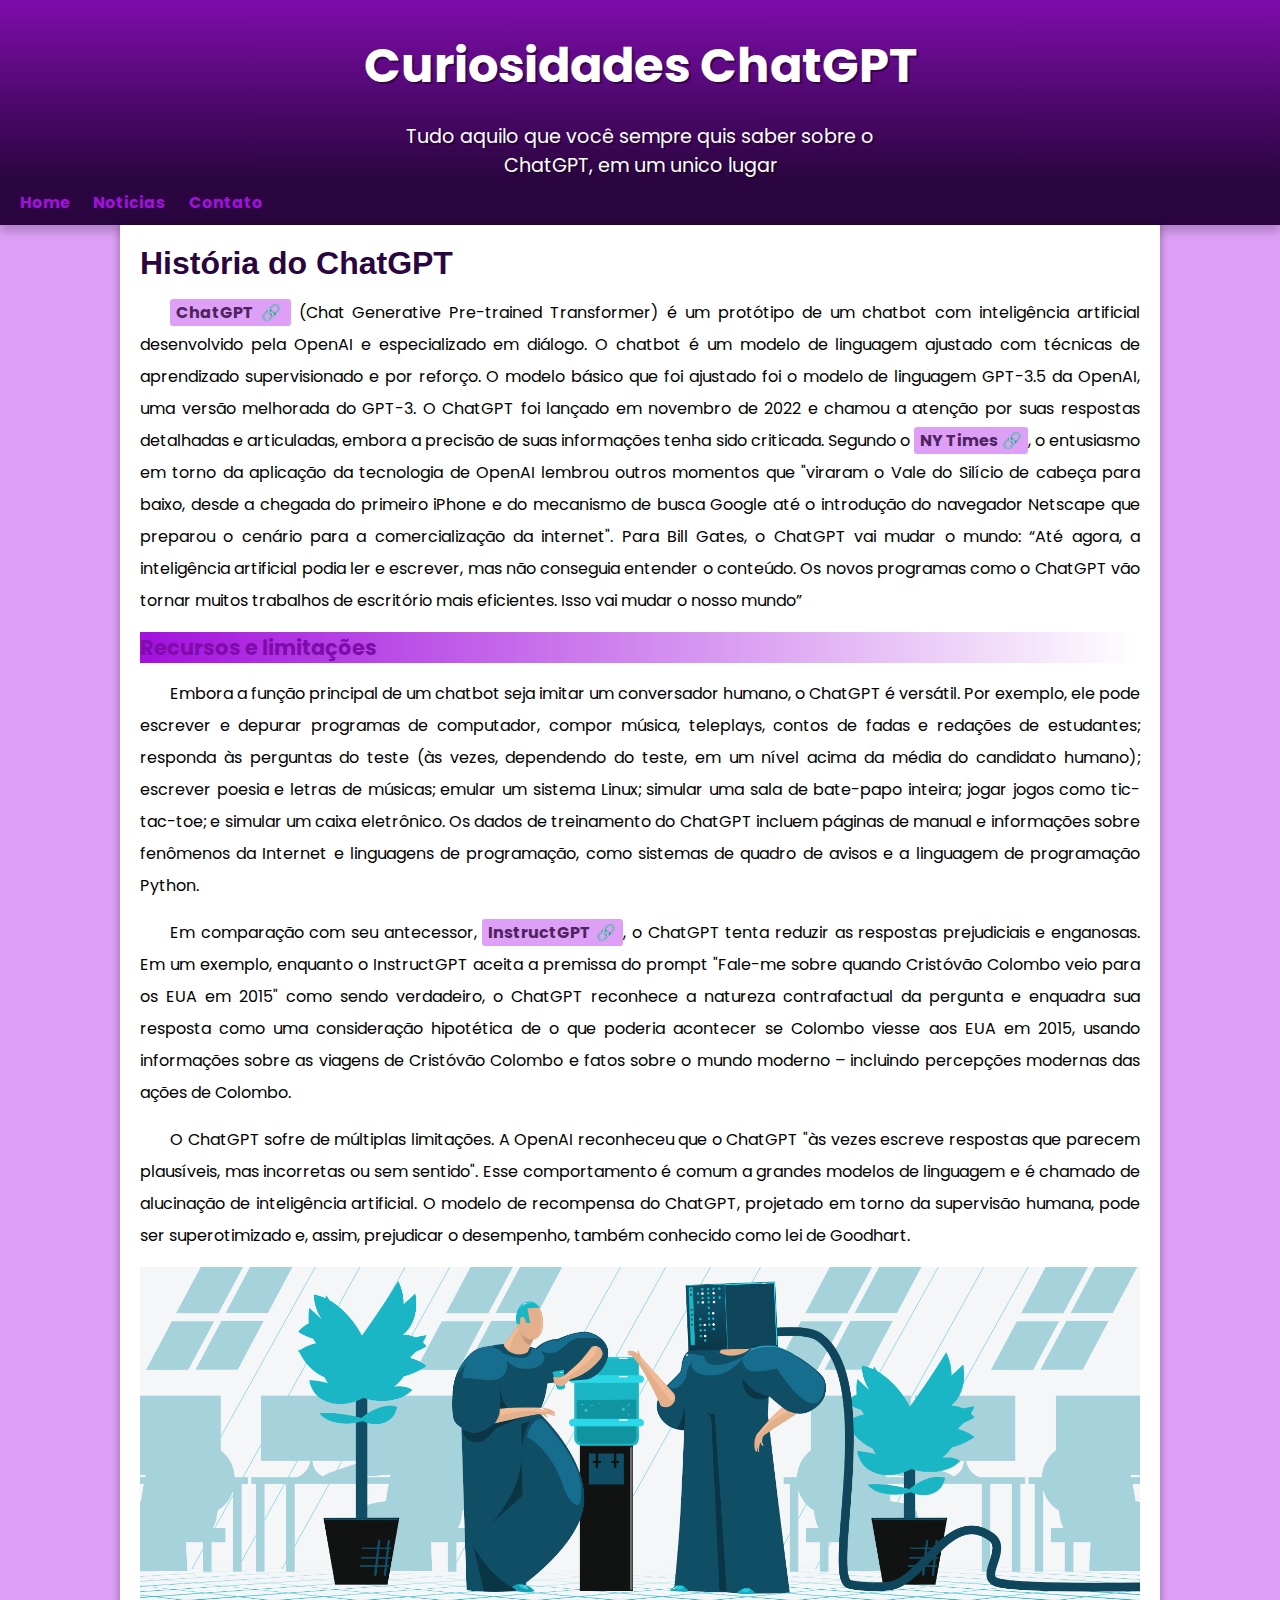
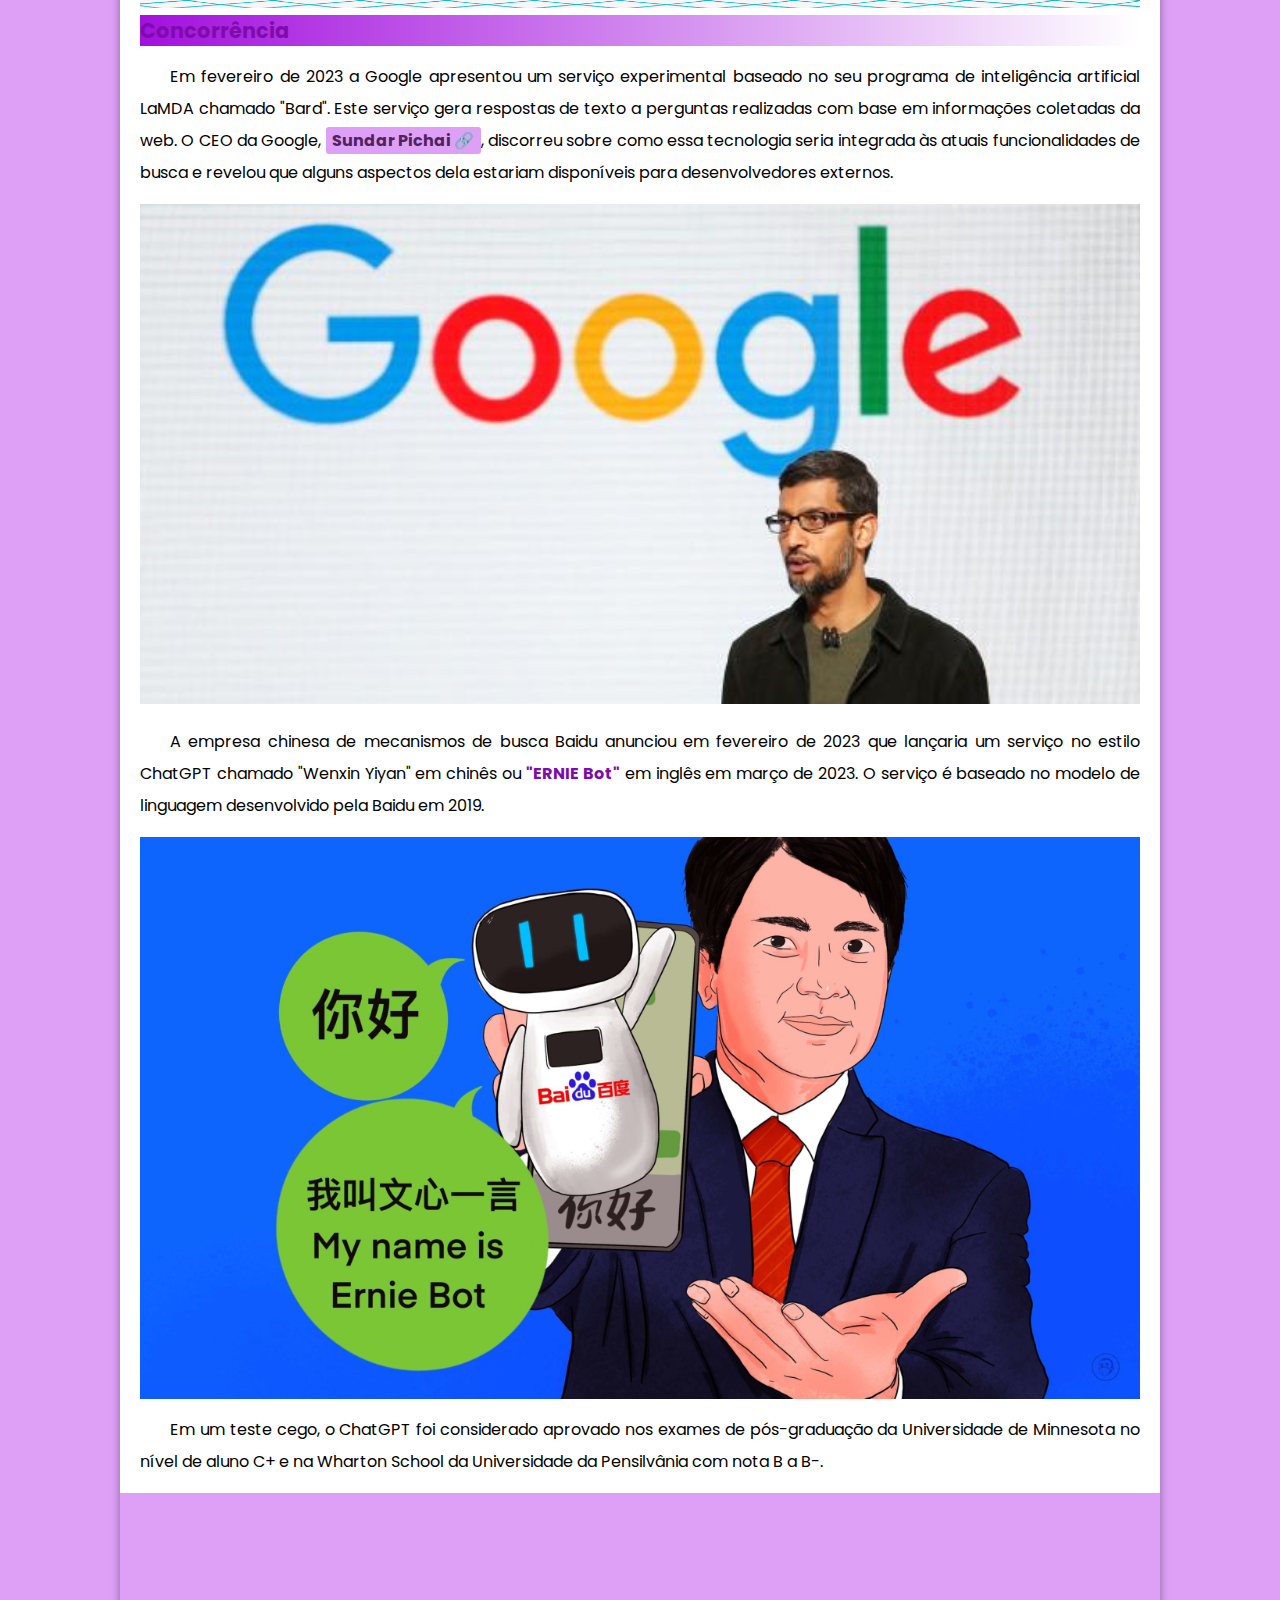
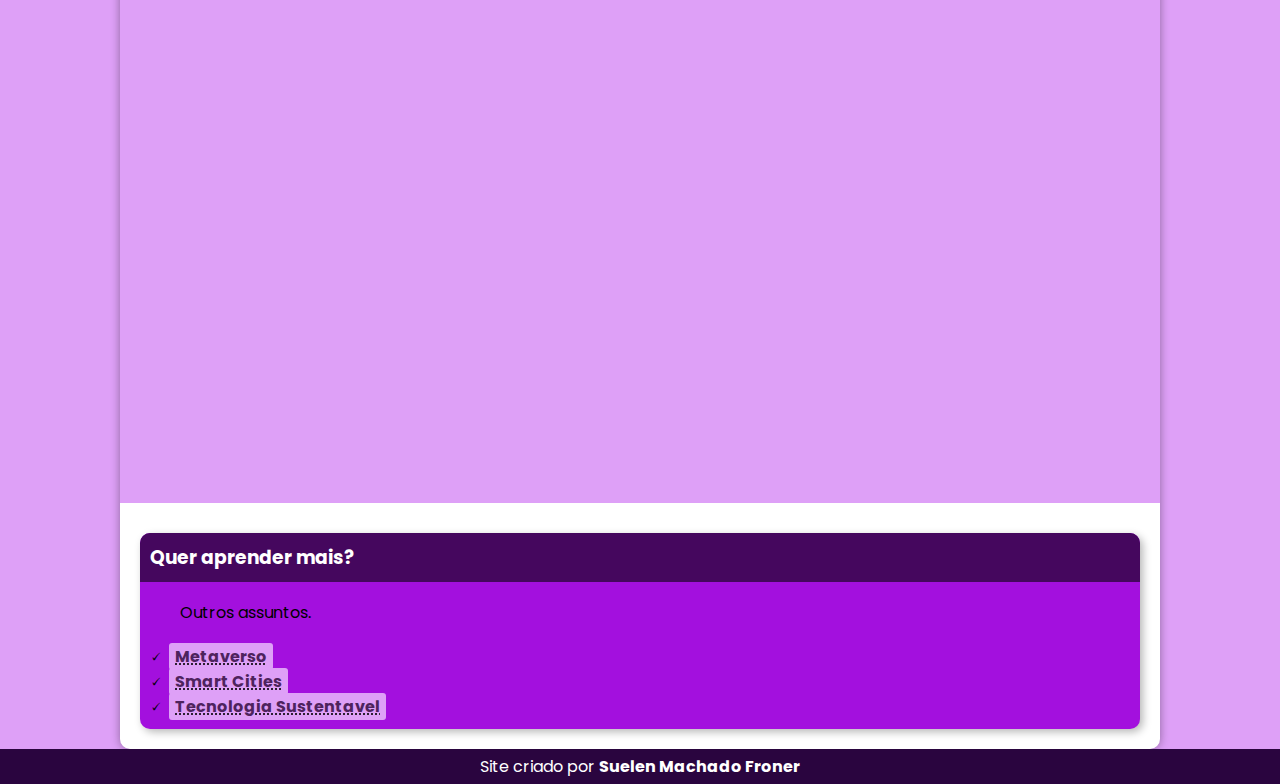
<file: index.html>
<!DOCTYPE html>
<html lang="pt-br">
<head>
    <meta charset="UTF-8">
    <meta http-equiv="X-UA-Compatible" content="IE=edge">
    <meta name="viewport" content="width=device-width, initial-scale=1.0">
    <title>chatgpt</title>
    <link rel="shortcut icon" href="imagens/favicon.ico" type="image/x-icon">
    <link rel="stylesheet" href="style.css">
    
</head>
<body>
    <header>
        <h1>Curiosidades ChatGPT</h1>
        <p>Tudo aquilo que você sempre quis saber sobre o ChatGPT, em um unico lugar</p>
    </header>
    <nav>
        <a href="#">Home </a>
        <a href="#">Noticias</a>
        <a href="#">Contato</a>

    </nav>
    <main>
        <article>
            <h1>História do ChatGPT</h1>

            <p> <a href="https://openai.com/blog/chatgpt/" class="externo" target="_blank">ChatGPT</a> (Chat Generative Pre-trained Transformer) é um protótipo de um chatbot com inteligência artificial desenvolvido pela OpenAI e especializado em diálogo. O chatbot é um modelo de linguagem ajustado com técnicas de aprendizado supervisionado e por reforço. O modelo básico que foi ajustado foi o modelo de linguagem GPT-3.5 da OpenAI, uma versão melhorada do GPT-3. O ChatGPT foi lançado em novembro de 2022 e chamou a atenção por suas respostas detalhadas e articuladas, embora a precisão de suas informações tenha sido criticada. Segundo o <a href="https://www.nytimes.com/subscription?campaignId=7UXFY&ds_c=71700000073311507&gclid=Cj0KCQiAxbefBhDfARIsAL4XLRoZr2JCIzxKnExG-l8zqhKRN46pOqLF4ft5SG4uaqIe-UWhyv4tPQkaAqcgEALw_wcB&gclsrc=aw.ds"class="externo" target='_blank'>NY Times</a>, o entusiasmo em torno da aplicação da tecnologia de OpenAI lembrou outros momentos que "viraram o Vale do Silício de cabeça para baixo, desde a chegada do primeiro iPhone e do mecanismo de busca Google até o introdução do navegador Netscape que preparou o cenário para a comercialização da internet". Para Bill Gates, o ChatGPT vai mudar o mundo: “Até agora, a inteligência artificial podia ler e escrever, mas não conseguia entender o conteúdo. Os novos programas como o ChatGPT vão tornar muitos trabalhos de escritório mais eficientes. Isso vai mudar o nosso mundo” </p>

            <h2>Recursos e limitações</h2>
            <p>
                <p>Embora a função principal de um chatbot seja imitar um conversador humano, o ChatGPT é versátil. Por exemplo, ele pode escrever e depurar programas de computador, compor música, teleplays, contos de fadas e redações de estudantes; responda às perguntas do teste (às vezes, dependendo do teste, em um nível acima da média do candidato humano); escrever poesia e letras de músicas; emular um sistema Linux; simular uma sala de bate-papo inteira; jogar jogos como tic-tac-toe; e simular um caixa eletrônico. Os dados de treinamento do ChatGPT incluem páginas de manual e informações sobre fenômenos da Internet e linguagens de programação, como sistemas de quadro de avisos e a linguagem de programação Python.
            </p>
            <p>
                Em comparação com seu antecessor, <a href="https://gpt3demo.com/apps/instructgpt" class="externo"target="_blank">InstructGPT</a>, o ChatGPT tenta reduzir as respostas prejudiciais e enganosas. Em um exemplo, enquanto o InstructGPT aceita a premissa do prompt "Fale-me sobre quando Cristóvão Colombo veio para os EUA em 2015" como sendo verdadeiro, o ChatGPT reconhece a natureza contrafactual da pergunta e enquadra sua resposta como uma consideração hipotética de o que poderia acontecer se Colombo viesse aos EUA em 2015, usando informações sobre as viagens de Cristóvão Colombo e fatos sobre o mundo moderno – incluindo percepções modernas das ações de Colombo.
             </p>
            <p>
                O ChatGPT sofre de múltiplas limitações. A OpenAI reconheceu que o ChatGPT "às vezes escreve respostas que parecem plausíveis, mas incorretas ou sem sentido". Esse comportamento é comum a grandes modelos de linguagem e é chamado de alucinação de inteligência artificial. O modelo de recompensa do ChatGPT, projetado em torno da supervisão humana, pode ser superotimizado e, assim, prejudicar o desempenho, também conhecido como lei de Goodhart.
            </p>


            <picture>
                <source media="(max-width:600px )" srcset="imagens/chaaat.png">
                <img src="imagens/chatGpt.png" alt=""/></picture>


            <h2>Concorrência</h2>
            <p>
                Em fevereiro de 2023 a Google apresentou um serviço experimental baseado no seu programa de inteligência artificial LaMDA chamado "Bard". Este serviço gera respostas de texto a perguntas realizadas com base em informações coletadas da web. O CEO da Google, <a href="https://pt.wikipedia.org/wiki/Sundar_Pichai"class="externo" target="_blank">Sundar Pichai</a>, discorreu sobre como essa tecnologia seria integrada às atuais funcionalidades de busca e revelou que alguns aspectos dela estariam disponíveis para desenvolvedores externos. 
            </p>
            

            <picture>
                <source media="(max-width:600px )" srcset="imagens/sundar.jfif"><img src="imagens/sundar.jfif" alt=""></picture>

            <p>
                A empresa chinesa de mecanismos de busca Baidu anunciou em fevereiro de 2023 que lançaria um serviço no estilo ChatGPT chamado "Wenxin Yiyan" em chinês ou <strong>"ERNIE Bot"</strong> em inglês em março de 2023. O serviço é baseado no modelo de linguagem desenvolvido pela Baidu em 2019.
            </p>

            <img src="imagens/erniebot.jpg" class="pequena" alt="" srcset="">

            <p>Em um teste cego, o ChatGPT foi considerado aprovado nos exames de pós-graduação da Universidade de Minnesota no nível de  aluno C+ e na Wharton School da Universidade da Pensilvânia com nota B  a B-.</p>

            <div class="video"><iframe width="560" height="315" src="https://www.youtube.com/embed/pR6Atd6Ul4Y" title="YouTube video player" frameborder="0" allow="accelerometer; autoplay; clipboard-write; encrypted-media; gyroscope; picture-in-picture; web-share" allowfullscreen></iframe></div>
            <aside>

            
             <h3>Quer aprender mais?</h3> 

            <p>Outros assuntos.</p>

            <ul>
                <li><abbr title=""><a href="https://pt.wikipedia.org/wiki/Metaverso" target="_blank">Metaverso</a></abbr></li>
                <li><abbr title=""><a href="https://pt.wikipedia.org/wiki/Cidade_inteligente" target="_blank">Smart Cities</a></abbr></li>
                <li><abbr title=""><a href="https://pt.wikipedia.org/wiki/Tecnologia_sustent%C3%A1vel">Tecnologia Sustentavel</a></abbr></li>
                
            </ul>

        </aside>

            
        
       
        </article>

    </main>
    <footer>
        <p>Site criado por <a href="https://github.com/suelenmachado" target="_blank">Suelen Machado Froner</a></p>
    </footer>
</body>
</html>
</file>
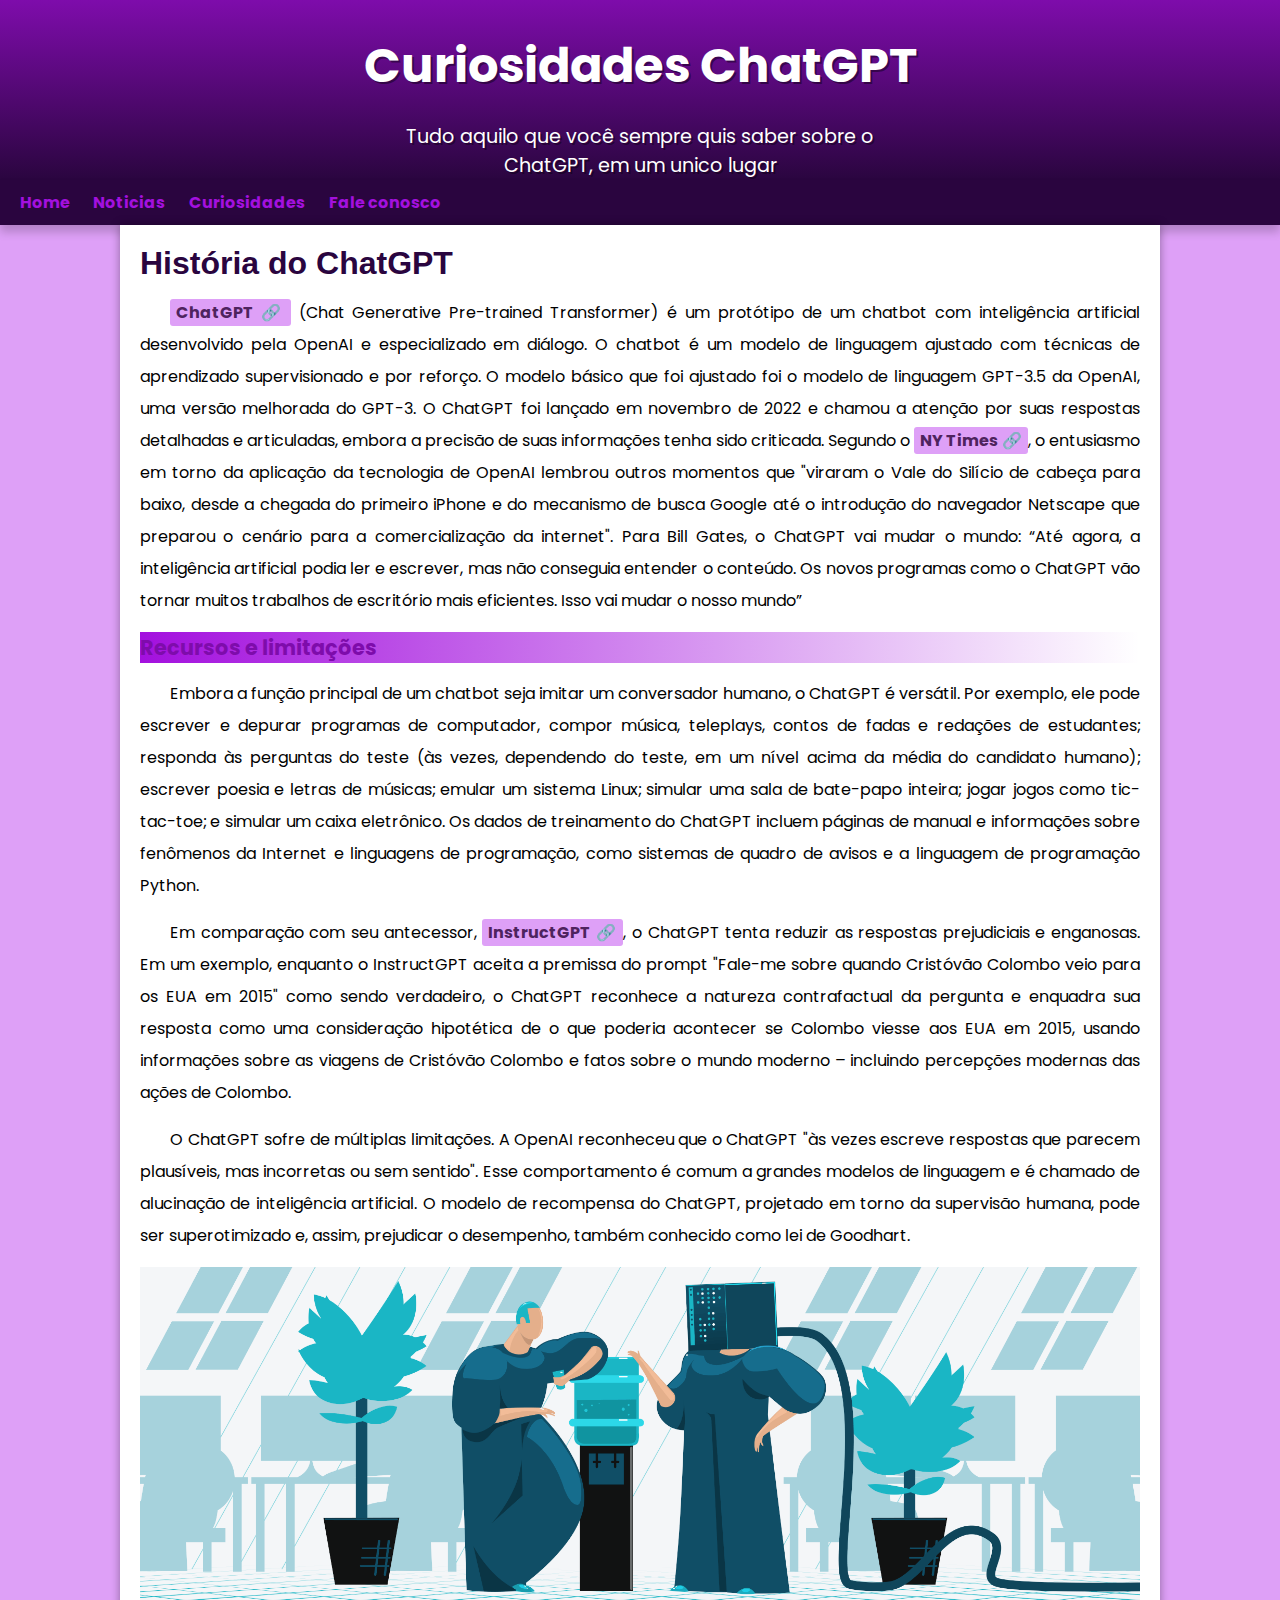
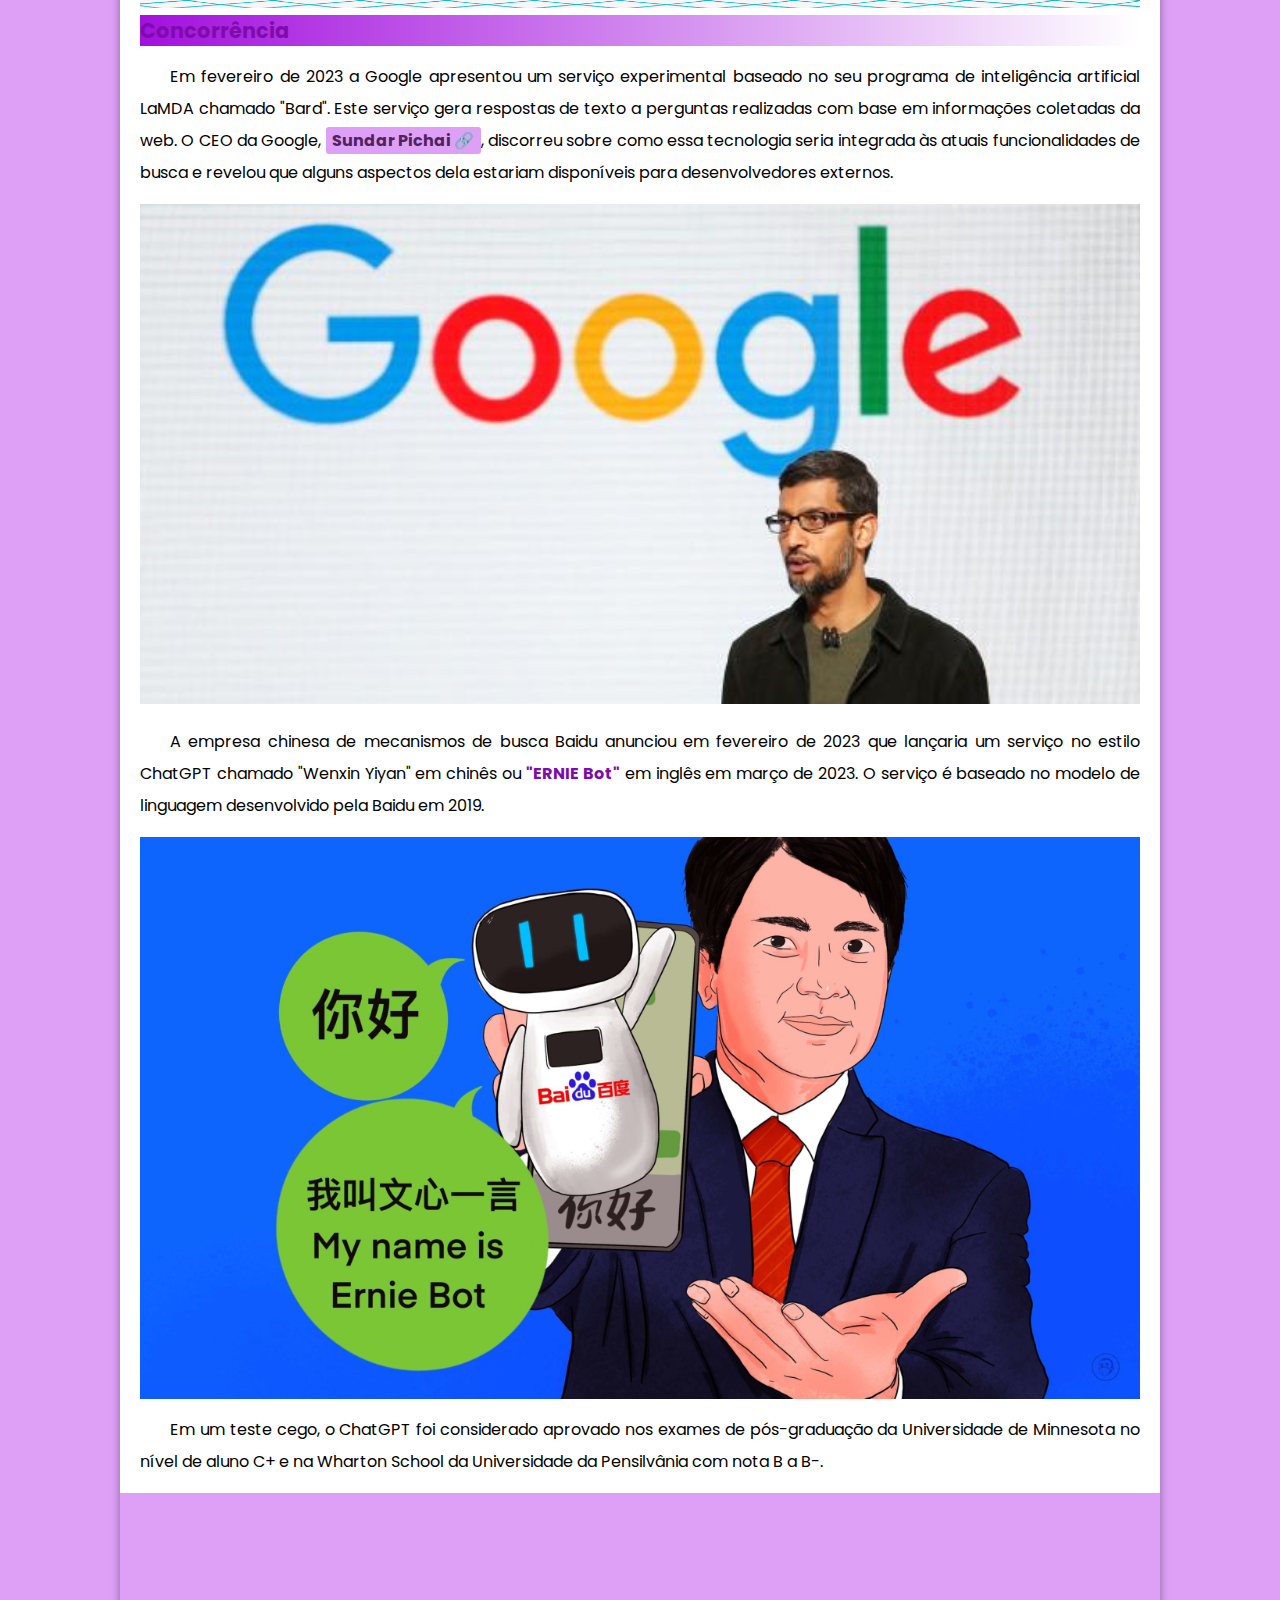
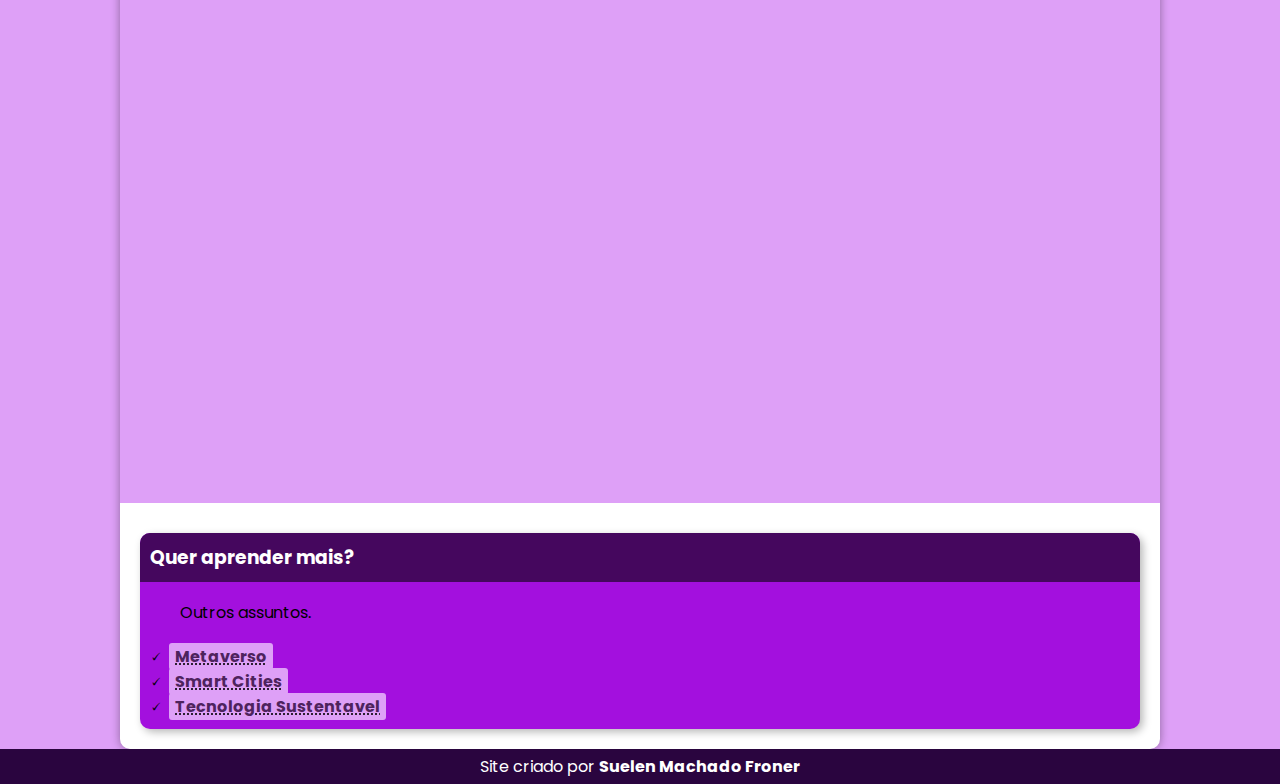
<file: chatgpt.html>
<!DOCTYPE html>
<html lang="pt-br">
<head>
    <meta charset="UTF-8">
    <meta http-equiv="X-UA-Compatible" content="IE=edge">
    <meta name="viewport" content="width=device-width, initial-scale=1.0">
    <title>chatgpt</title>
    <link rel="shortcut icon" href="imagens/favicon.ico" type="image/x-icon">
    <link rel="stylesheet" href="style.css">
    
</head>
<body>
    <header>
        <h1>Curiosidades ChatGPT</h1>
        <p>Tudo aquilo que você sempre quis saber sobre o ChatGPT, em um unico lugar</p>
    </header>
    <nav>
        <a href="#">Home </a>
        <a href="#">Noticias</a>
        <a href="#">Curiosidades</a>
        <a href="#">Fale conosco</a>

    </nav>
    <main>
        <article>
            <h1>História do ChatGPT</h1>

            <p> <a href="https://openai.com/blog/chatgpt/" class="externo" target="_blank">ChatGPT</a> (Chat Generative Pre-trained Transformer) é um protótipo de um chatbot com inteligência artificial desenvolvido pela OpenAI e especializado em diálogo. O chatbot é um modelo de linguagem ajustado com técnicas de aprendizado supervisionado e por reforço. O modelo básico que foi ajustado foi o modelo de linguagem GPT-3.5 da OpenAI, uma versão melhorada do GPT-3. O ChatGPT foi lançado em novembro de 2022 e chamou a atenção por suas respostas detalhadas e articuladas, embora a precisão de suas informações tenha sido criticada. Segundo o <a href="https://www.nytimes.com/subscription?campaignId=7UXFY&ds_c=71700000073311507&gclid=Cj0KCQiAxbefBhDfARIsAL4XLRoZr2JCIzxKnExG-l8zqhKRN46pOqLF4ft5SG4uaqIe-UWhyv4tPQkaAqcgEALw_wcB&gclsrc=aw.ds"class="externo" target='_blank'>NY Times</a>, o entusiasmo em torno da aplicação da tecnologia de OpenAI lembrou outros momentos que "viraram o Vale do Silício de cabeça para baixo, desde a chegada do primeiro iPhone e do mecanismo de busca Google até o introdução do navegador Netscape que preparou o cenário para a comercialização da internet". Para Bill Gates, o ChatGPT vai mudar o mundo: “Até agora, a inteligência artificial podia ler e escrever, mas não conseguia entender o conteúdo. Os novos programas como o ChatGPT vão tornar muitos trabalhos de escritório mais eficientes. Isso vai mudar o nosso mundo” </p>

            <h2>Recursos e limitações</h2>
            <p>
                <p>Embora a função principal de um chatbot seja imitar um conversador humano, o ChatGPT é versátil. Por exemplo, ele pode escrever e depurar programas de computador, compor música, teleplays, contos de fadas e redações de estudantes; responda às perguntas do teste (às vezes, dependendo do teste, em um nível acima da média do candidato humano); escrever poesia e letras de músicas; emular um sistema Linux; simular uma sala de bate-papo inteira; jogar jogos como tic-tac-toe; e simular um caixa eletrônico. Os dados de treinamento do ChatGPT incluem páginas de manual e informações sobre fenômenos da Internet e linguagens de programação, como sistemas de quadro de avisos e a linguagem de programação Python.
            </p>
            <p>
                Em comparação com seu antecessor, <a href="https://gpt3demo.com/apps/instructgpt" class="externo"target="_blank">InstructGPT</a>, o ChatGPT tenta reduzir as respostas prejudiciais e enganosas. Em um exemplo, enquanto o InstructGPT aceita a premissa do prompt "Fale-me sobre quando Cristóvão Colombo veio para os EUA em 2015" como sendo verdadeiro, o ChatGPT reconhece a natureza contrafactual da pergunta e enquadra sua resposta como uma consideração hipotética de o que poderia acontecer se Colombo viesse aos EUA em 2015, usando informações sobre as viagens de Cristóvão Colombo e fatos sobre o mundo moderno – incluindo percepções modernas das ações de Colombo.
             </p>
            <p>
                O ChatGPT sofre de múltiplas limitações. A OpenAI reconheceu que o ChatGPT "às vezes escreve respostas que parecem plausíveis, mas incorretas ou sem sentido". Esse comportamento é comum a grandes modelos de linguagem e é chamado de alucinação de inteligência artificial. O modelo de recompensa do ChatGPT, projetado em torno da supervisão humana, pode ser superotimizado e, assim, prejudicar o desempenho, também conhecido como lei de Goodhart.
            </p>


            <picture>
                <source media="(max-width:600px )" srcset="imagens/chaaat.png">
                <img src="imagens/chatGpt.png" alt=""/></picture>


            <h2>Concorrência</h2>
            <p>
                Em fevereiro de 2023 a Google apresentou um serviço experimental baseado no seu programa de inteligência artificial LaMDA chamado "Bard". Este serviço gera respostas de texto a perguntas realizadas com base em informações coletadas da web. O CEO da Google, <a href="https://pt.wikipedia.org/wiki/Sundar_Pichai"class="externo" target="_blank">Sundar Pichai</a>, discorreu sobre como essa tecnologia seria integrada às atuais funcionalidades de busca e revelou que alguns aspectos dela estariam disponíveis para desenvolvedores externos. 
            </p>
            

            <picture>
                <source media="(max-width:600px )" srcset="imagens/sundar.jfif"><img src="imagens/sundar.jfif" alt=""></picture>

            <p>
                A empresa chinesa de mecanismos de busca Baidu anunciou em fevereiro de 2023 que lançaria um serviço no estilo ChatGPT chamado "Wenxin Yiyan" em chinês ou <strong>"ERNIE Bot"</strong> em inglês em março de 2023. O serviço é baseado no modelo de linguagem desenvolvido pela Baidu em 2019.
            </p>

            <img src="imagens/erniebot.jpg" class="pequena" alt="" srcset="">

            <p>Em um teste cego, o ChatGPT foi considerado aprovado nos exames de pós-graduação da Universidade de Minnesota no nível de  aluno C+ e na Wharton School da Universidade da Pensilvânia com nota B  a B-.</p>

            <div class="video"><iframe width="560" height="315" src="https://www.youtube.com/embed/pR6Atd6Ul4Y" title="YouTube video player" frameborder="0" allow="accelerometer; autoplay; clipboard-write; encrypted-media; gyroscope; picture-in-picture; web-share" allowfullscreen></iframe></div>
            <aside>

            
             <h3>Quer aprender mais?</h3> 

            <p>Outros assuntos.</p>

            <ul>
                <li><abbr title=""><a href="https://pt.wikipedia.org/wiki/Metaverso" target="_blank">Metaverso</a></abbr></li>
                <li><abbr title=""><a href="https://pt.wikipedia.org/wiki/Cidade_inteligente" target="_blank">Smart Cities</a></abbr></li>
                <li><abbr title=""><a href="https://pt.wikipedia.org/wiki/Tecnologia_sustent%C3%A1vel">Tecnologia Sustentavel</a></abbr></li>
                
            </ul>

        </aside>

            
        
       
        </article>

    </main>
    <footer>
        <p>Site criado por <a href="https://github.com/suelenmachado" target="_blank">Suelen Machado Froner</a></p>
    </footer>
</body>
</html>
</file>
<file: style.css>
@charset "UTF-8";

@import url('https://fonts.googleapis.com/css2?family=Poppins:wght@300;400;500;600;700;800;900&family=Zilla+Slab:wght@300;400;500;600&display=swap');


:root{
    --cor00: #fff;
    --cor000:#000;
    --cor0: #dea0f7;
    --cor1: #A310DE;
    --cor2: #7E0CAB;
    --cor3: #4E235E;
    --cor4: #45075E;
    --cor5: #2a053f;
    
    --font-padrao: Arial, Verdana, Helvetica, sans-serif;
    --font-destaque: 'Poppins', sans-serif;
    font-family: 'Zilla Slab', serif;

}
*{
    margin: 0px;
    padding: 0px;

}


body{
    background-color: var(--cor0);
    font-family: var(--font-destaque);
} 
a.externo::after{
    content: '\00a0\1F517';
}  
    

header{
    background-image: linear-gradient(to bottom, var(--cor2), var(--cor5));    
    min-height: 150px;
    text-align: center;
    padding-top: 30px;
}
header>h1{
    color: var(--cor00) ;
    font-family: var(--font-destaque);
    font-size: 3em;
    text-shadow: 2px 2px 0px rgba(0, 0, 0, 0.425);
    margin-bottom: 20px;

}
header > p{
    color: var(--cor00);
    font-size: 1.2em;
    max-width:500px ;
    margin: auto;
    padding-right: 10px;
    padding-left: 10px;
    text-shadow: 2px 2px 0px rgba(0, 0, 0, 0.397);


}

nav{
    background-color: var(--cor5);
    padding: 10px; 
    box-shadow: 0px 7px 9px rgba(0, 0, 0, 0.192);
}
nav > a {
    color: var(--cor1);
    margin: 10px;
    padding: 10;
    text-decoration: none;
    font-weight: bold;
    border-radius: 5px;
    transition-duration: 0.2;
}
nav > a:hover{
    background-color: var(--cor00);
    color: var(--cor5);
}
main{
    min-width: 300px;
    max-width: 1000px;
    margin: auto;
    padding: 20px;
    background-color: var(--cor00);
    box-shadow: 0px 0px 10px rgba(0, 0, 0, 0.363);
    border-bottom-left-radius: 10px;
    border-bottom-right-radius: 10px;
    

}
main h1 {
    color: var(--cor5);
    font-family: var(--font-padrao);
}
main h2{
    font-family: var(--font-destaque);
    color: var(--cor2);
    font-size: 1.3em;
    background-image: linear-gradient(to right, var(--cor1), transparent);

}
main p{
    margin: 15px 0px 15px 0px;
    text-align: justify;
    text-indent: 30px;
    font-size: 1em;
    line-height: 2em;
}
main strong{
    color: var(--cor2);
    font-weight: bold;
    
   
}
main a {
    text-decoration: none;
    font-weight: bold;
    color: var(--cor3);
    background-color: var(--cor0);
    border-radius: 3px;
    padding: 2px 6px;
}
main a:hover{
    text-decoration: underline;
    color: var(--cor1);
}
main img{
    width: 100%;

}
main img.pequena{
    max-width: 500%;
    display: block;
    margin: auto;
}
div.video{
    background-color: var(--cor0);
    margin: 0px -20px 30px -20px;
    padding: 20px;
    padding-bottom: 59%;
    position: relative;
}
div.video>iframe{
    position: absolute;
    top: 5%;
    left: 5%;
    width: 90%;
    height: 90%;

}
aside{
    background-color: var(--cor1);
    padding: 10px;
    border-radius: 10px;
    box-shadow: 3px 3px 8px rgba(0, 0, 0, 0.288);

}
aside > h3{
    background-color: var(--cor4);
    margin: -10px -10px 0px -10px;
    padding: 10px;
    color: var(--cor00);
    border-radius: 10px 10px 0px 0px;
    
    
}
aside >ul{
    list-style-type: "\1F5F8\00a0\00a0";
    list-style-position: inside;
}
footer{
    background-color: var(--cor5);
    text-align: center;
    font-size: 0.8;
    padding: 5px;
    color: var(--cor00);
}

footer>p > a{
    color: var(--cor00);
    font-weight: bolder;
    text-decoration: none;

}

footer a:hover{
    text-decoration: underline;
    color: var(--cor00);
    color: var(--cor0);
}
</file>
